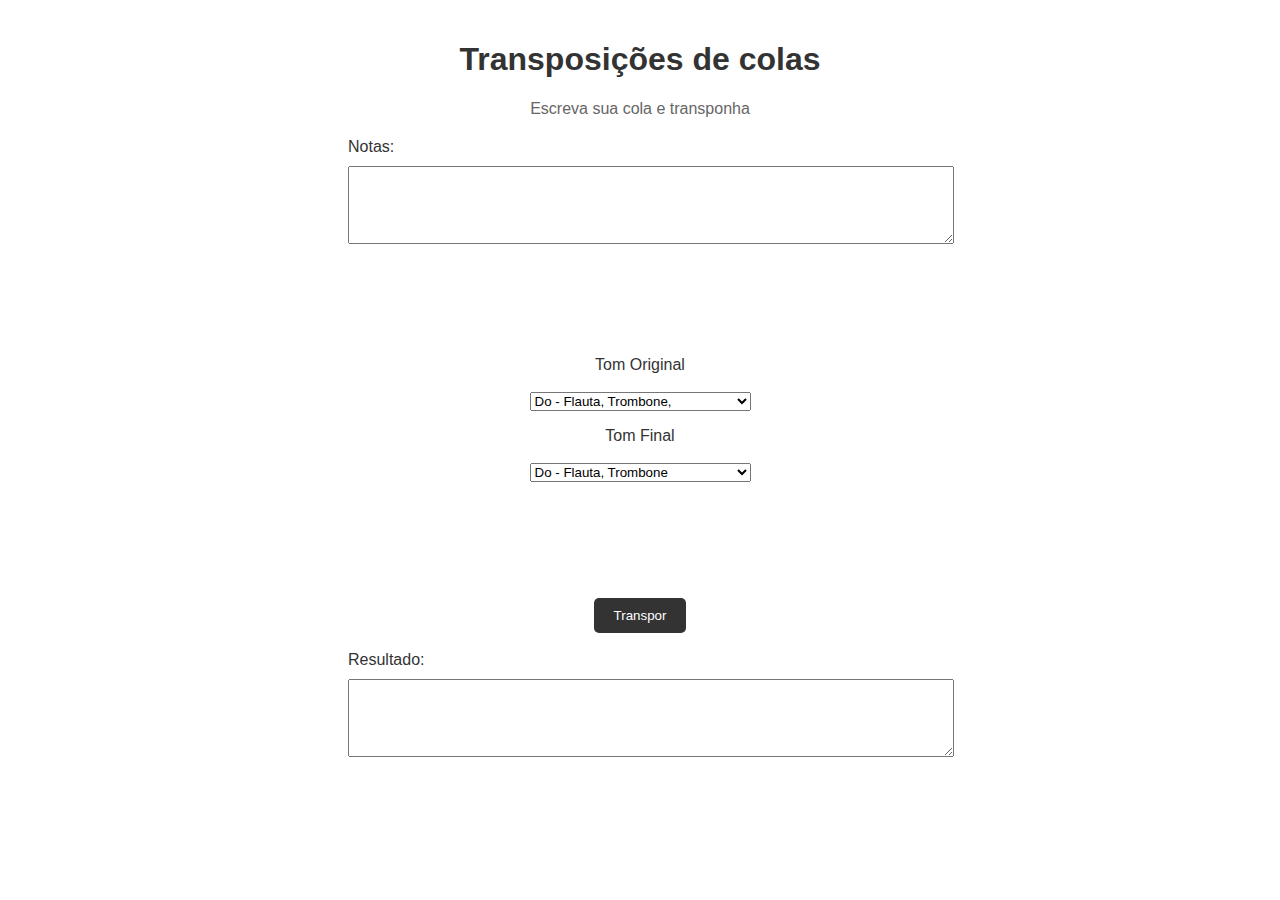
<file: index.html>
<!DOCTYPE html>
<html>

<head>
  <link rel="stylesheet" href="styles.css">
  <title>TranspoCola </title>
</head>

<body>
  <div class="container">
    <h1>Transposições de colas</h1>
    <p>Escreva sua cola e transponha</p>

    <form onsubmit="event.preventDefault(); transpose();">
      <label class="mx-2 text-left" for="inputText">Notas:</label>
      <textarea class="mx-2" id="inputText" name="inputText" style="width: 100%; min-height: 8vh;"></textarea>
      <br>
      <span id="inputError" style="color: red;"></span> <!-- Error message placeholder -->
      <br>
      <div style="margin-bottom: 10vh; margin-top: 10vh;">
        <div style="display: flex; justify-content: space-between">
        </div>

        <div class=class="my-2">
          <label for="tomOriginal">Tom Original</label>
          <select class="ma-2" id="tomOriginal" name="tomOriginal">
            <option value="DO">Do - Flauta, Trombone, </option>
            <option value="SIb">SIb - trompete, sax tenor, Eufonio</option>
            <option value="MIb">MIb - Sax alto, barítono</option>
          </select>
        </div>


        <div class="my-2">
          <label for="tomFinal">Tom Final</label>
          <select class="ma-2" id="tomFinal" name="tomFinal">
            <option value="DO">Do - Flauta, Trombone</option>
            <option value="Sib">SIb - trompete, sax tenor, Eufonio</option>
            <option value="MIb">MIb - Sax alto, barítono</option>
          </select>
        </div>
      </div>

      <br>

      <button type="button" onclick="transpose()">Transpor</button>
    </form>
    <br>
    <label class="mx-2 text-left" for="result">Resultado:</label>
    <div>
      <textarea class="mx-2 " style="width: 100%; min-height: 8vh;" type="text" id="result" name="result" readonly>
    </textarea>
    </div>
  </div>

  <script>
    const NOTAS = [
      "DO", "DO#", "RE", "RE#", "MI", "FA", "FA#", "SOL", "SOL#", "LA", "LA#", "SI"
    ];


    const TONE_MAPPING = {
      "DO": {
        "DO": 0,
        "SIb": -2,
        "MIb": -3
      },
      "SIb": {
        "DO": 2,
        "SIb": 0,
        "MIb": -1
      },
      "MIb": {
        "DO": 3,
        "SIb": 1,
        "MIb": 0
      }
    };


    function setError(msg) {
      document.getElementById("inputError").textContent = msg;
      console.log('executou')
    }

    function transpose() {
      const input = document.getElementById("inputText");
      const inputValue = input.value;


      const notes = inputValue.split(" ");

      const inputTone = document.getElementById("tomOriginal").value.toUpperCase();
      const outputTone = document.getElementById("tomFinal").value.toUpperCase();
      const amountToTranspose = TONE_MAPPING[inputTone][outputTone];

      const transposedNotes = notes.map(note => {
        const currentIndex = NOTAS.indexOf(note);
        const transposedIndex = (currentIndex + amountToTranspose) % NOTAS.length;
        const adjustedIndex = transposedIndex >= 0 ? transposedIndex : transposedIndex + NOTAS.length;

        if (currentIndex < 0) {
          setError(note + " não é uma nota válida");
          return;
        }
        return NOTAS[adjustedIndex];
      });

      document.getElementById("result").value = transposedNotes.join(" ");
    }

  </script>
  </div>
</body>

</html>
</file>
<file: styles.css>
body {
  font-family: Arial, sans-serif;
  margin     : 0;
  padding    : 0;
}

.container {
  max-width: 600px;
  margin   : 0 auto;
  padding  : 20px;
}

h1 {
  text-align: center;
  color     : #333;
}

.ma-2 {
  margin: 8px;
}

.my-2 {
  margin-top   : 8px;
  margin-bottom: 8px;
}

.mx-2 {
  margin-left : 8px;
  margin-right: 8px;
}

.text-left {
  text-align: left;
}


input {
  margin: 10px 0;
}

p {
  text-align: center;
  color     : #666;
}

form {
  margin-top: 20px;
  text-align: center;
}

label {
  display      : block;
  margin-bottom: 10px;
  color        : #333;
}

input[type="text"] {
  width        : 100%;
  padding      : 10px;
  border       : 1px solid #ccc;
  border-radius: 5px;
}

button {
  padding         : 10px 20px;
  background-color: #333;
  color           : #fff;
  border          : none;
  border-radius   : 5px;
  cursor          : pointer;
}

button:hover {
  background-color: #555;
}

@media (min-width: 768px) {
  .container {
    width: 60%;
  }
}

@media (max-width: 767px) {
  .container {
    width: 95%;
  }
}
</file>
